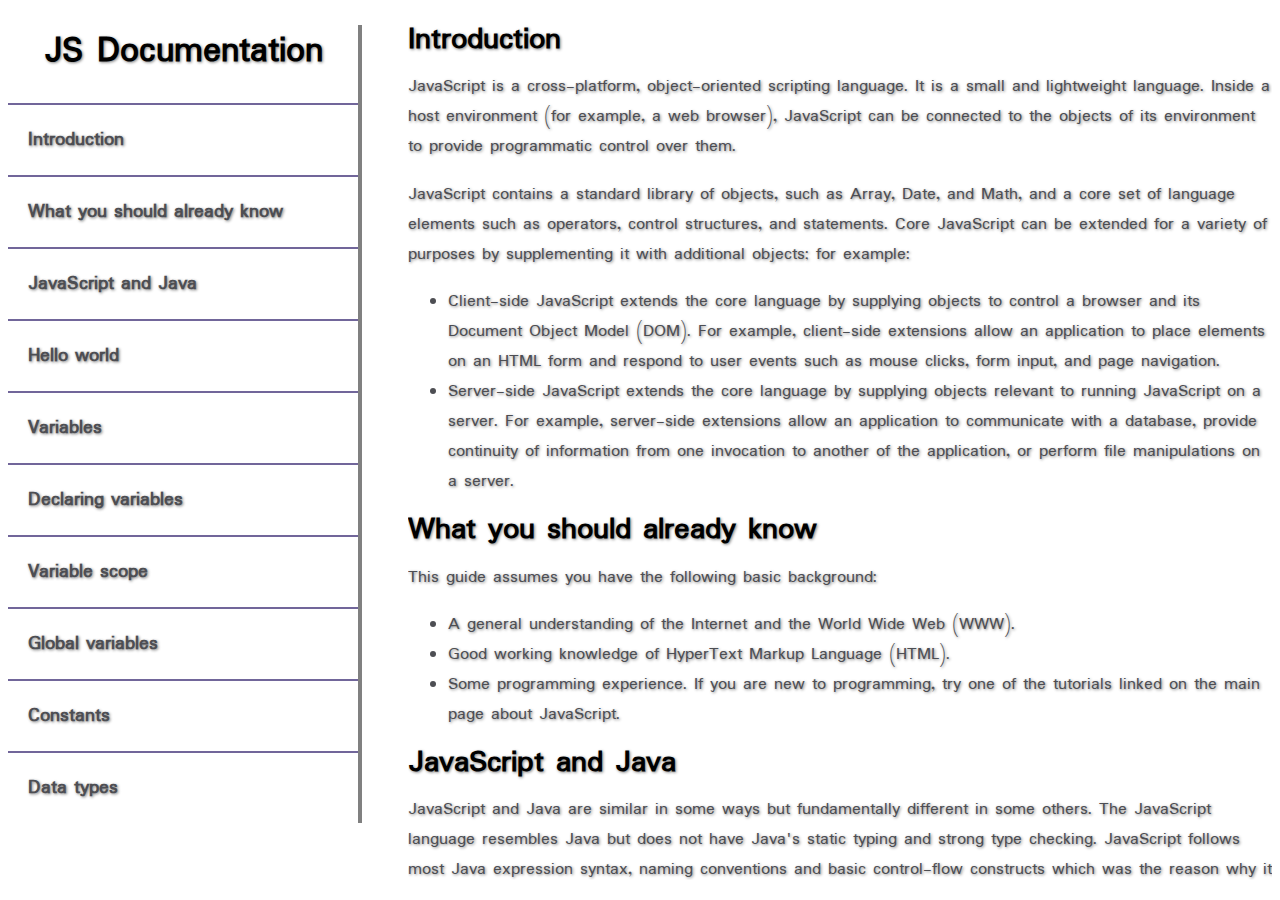
<file: js_documentation/index.html>
<!DOCTYPE html>
<html lang="en">

<head>
    <meta charset="UTF-8">
    <meta name="viewport" content="width=device-width, initial-scale=1.0">
  <script src="https://cdn.freecodecamp.org/testable-projects-fcc/v1/bundle.js"></script>
    <title>JS Documentation</title>
    <link rel="stylesheet" type="text/css" href="style.css">
</head>

<body>
    <div class="container">
        <nav id="navbar">
            <header>
                <h1 id="title">JS Documentation</h1>
                <ul class="content-list">
                    <a href="#Introduction" class="nav-link">
                        <li class="content-item">Introduction</li>
                    </a>
                    <a href="#What_you_should_already_know" class="nav-link">
                        <li class="content-item">What you should already know</li>
                    </a>
                    <a href="#JavaScript_and_Java" class="nav-link">
                        <li class="content-item">JavaScript and Java</li>
                    </a>
                    <a href="#Hello_world" class="nav-link">
                        <li class="content-item">Hello world</li>
                    </a>
                    <a href="#Variables" class="nav-link">
                        <li class="content-item">Variables</li>
                    </a>
                    <a href="#Declaring_variables" class="nav-link">
                        <li class="content-item">Declaring variables</li>
                    </a>
                    <a href="#Variable_scope" class="nav-link">
                        <li class="content-item">Variable scope</li>
                    </a>
                    <a href="#Global_variables" class="nav-link">
                        <li class="content-item">Global variables</li>
                    </a>
                    <a href="#Constants" class="nav-link">
                        <li class="content-item">Constants</li>
                    </a>
                    <a href="#Data_types" class="nav-link">
                        <li class="content-item">Data types</li>
                    </a>
                    <a href="#if...else_statement" class="nav-link">
                        <li class="content-item">if...else statement</li>
                    </a>
                    <a href="#while_statement" class="nav-link">
                        <li class="content-item">while statement</li>
                    </a>
                    <a href="#Function_declarations" class="nav-link">
                        <li class="content-item">Function declarations</li>
                    </a>
                    <a href="#Reference" class="nav-link">
                        <li class="content-item">Reference</li>
                    </a>
                </ul>
            </header>
        </nav>
        <main id="main-doc">
            <section class="main-section" id="Introduction">
                <header>Introduction</header>
                <div class="text">
                    <p>
                        JavaScript is a cross-platform, object-oriented scripting language. It is a small and
                        lightweight language. Inside a host environment (for example, a web browser), JavaScript can be
                        connected to the objects of its environment to provide programmatic control over them.
                    </p>
                    <p>
                        JavaScript contains a standard library of objects, such as Array, Date, and Math, and a core set
                        of language elements such as operators, control structures, and statements. Core JavaScript can
                        be extended for a variety of purposes by supplementing it with additional objects; for example:
                    </p>
                    <ul>
                        <li>
                            Client-side JavaScript extends the core language by supplying objects to control a browser
                            and its Document Object Model (DOM). For example, client-side extensions allow an
                            application to place elements on an HTML form and respond to user events such as mouse
                            clicks, form input, and page navigation.
                        </li>
                        <li>
                            Server-side JavaScript extends the core language by supplying objects relevant to running
                            JavaScript on a server. For example, server-side extensions allow an application to
                            communicate with a database, provide continuity of information from one invocation to
                            another of the application, or perform file manipulations on a server.
                        </li>
                    </ul>

                </div>
            </section>
            <section class="main-section" id="What_you_should_already_know">
                <header>What you should already know</header>
                <div class="text">
                    <p>
                        This guide assumes you have the following basic background:
                    </p>
                    <ul>
                        <li>
                            A general understanding of the Internet and the World Wide Web (WWW).
                        </li>
                        <li>
                            Good working knowledge of HyperText Markup Language (HTML).
                        </li>
                        <li>
                            Some programming experience. If you are new to programming, try one of the tutorials linked
                            on the main page about JavaScript.
                        </li>
                    </ul>

                </div>
            </section>
            <section class="main-section" id="JavaScript_and_Java">
                <header>JavaScript and Java</header>
                <div class="text">
                    <p>
                        JavaScript and Java are similar in some ways but fundamentally different in some others. The
                        JavaScript language resembles Java but does not have Java's static typing and strong type
                        checking. JavaScript follows most Java expression syntax, naming conventions and basic
                        control-flow constructs which was the reason why it was renamed from LiveScript to JavaScript.
                    </p>
                    <p>
                        In contrast to Java's compile-time system of classes built by declarations, JavaScript supports
                        a runtime system based on a small number of data types representing numeric, Boolean, and string
                        values. JavaScript has a prototype-based object model instead of the more common class-based
                        object model. The prototype-based model provides dynamic inheritance; that is, what is inherited
                        can vary for individual objects. JavaScript also supports functions without any special
                        declarative requirements. Functions can be properties of objects, executing as loosely typed
                        methods.
                    </p>
                    <p>
                        JavaScript is a very free-form language compared to Java. You do not have to declare all
                        variables, classes, and methods. You do not have to be concerned with whether methods are
                        public, private, or protected, and you do not have to implement interfaces. Variables,
                        parameters, and function return types are not explicitly typed.
                    </p>
                </div>
            </section>
            <section class="main-section" id="Hello_world">
                <header>Hello world</header>
                <div class="text">
                    <p>
                        To get started with writing JavaScript, open the Scratchpad and write your first "Hello world"
                        JavaScript code:
                    </p>
                    <div class="code-box">
                        <code>
                                function greetMe(yourName) { alert("Hello " + yourName); }<br>
                                greetMe("World");
                            </code>
                    </div>
                    <p>
                        Select the code in the pad and hit Ctrl+R to watch it unfold in your browser!
                    </p>
                </div>
            </section>
            <section class="main-section" id="Variables">
                <header>Variables</header>
                <div class="text">
                    <p>
                        You use variables as symbolic names for values in your application. The names of variables,
                        called identifiers, conform to certain rules.
                    </p>
                    <p>
                        A JavaScript identifier must start with a letter, underscore (_), or dollar sign ($); subsequent
                        characters can also be digits (0-9). Because JavaScript is case sensitive, letters include the
                        characters "A" through "Z" (uppercase) and the characters "a" through "z" (lowercase).
                    </p>
                    <p>
                        You can use ISO 8859-1 or Unicode letters such as å and ü in identifiers. You can also use the
                        Unicode escape sequences as characters in identifiers. Some examples of legal names are
                        Number_hits, temp99, and _name.
                    </p>
                </div>
            </section>
            <section class="main-section" id="Declaring_variables">
                <header>Declaring variables</header>
                <div class="text">
                    <p>You can declare a variable in three ways:</p>
                    <p>With the keyword var. For example,</p>
                    <div class="code-box">
                        <code>
                                var x = 42.
                            </code>
                    </div>
                    <p>This syntax can be used to declare both local and global variables.</p>
                    <p>By simply assigning it a value. For example,</p>
                    <div class="code-box">
                        <code>
                                x = 42.
                            </code>
                    </div>
                    <p>
                        This always declares a global variable. It generates a strict JavaScript warning. You shouldn't
                        use this variant.
                    </p>

                </div>
            </section>
            <section class="main-section" id="Variable_scope">
                <header>Variable scope</header>
                <div class="text">
                    <p>
                        When you declare a variable outside of any function, it is called a global variable, because it
                        is available to any other code in the current document. When you declare a variable within a
                        function, it is called a local variable, because it is available only within that function.

                        JavaScript before ECMAScript 2015 does not have block statement scope; rather, a variable
                        declared within a block is local to the function (or global scope) that the block resides
                        within. For example the following code will log 5, because the scope of x is the function (or
                        global context) within which x is declared, not the block, which in this case is an if
                        statement.
                    </p>
                    <div class="code-box">
                        <code>
                            if (true) { var x = 5; } console.log(x); // 5
                        </code>
                    </div>
                    <p>
                        This behavior changes, when using the let declaration introduced in ECMAScript 2015
                    </p>
                    <div class="code-box">
                        <code>
                            if (true) { let y = 5; } console.log(y); // ReferenceError: y is not defined
                        </code>
                    </div>

                </div>
            </section>
            <section class="main-section" id="Global_variables">
                <header>Global variables</header>
                <div class="text">
                    <p>
                        Global variables are in fact properties of the global object. In web pages the global object is
                        window, so you can set and access global variables using the window.variable syntax.
                    </p>
                    <p>
                        Consequently, you can access global variables declared in one window or frame from another
                        window or frame by specifying the window or frame name. For example, if a variable called
                        phoneNumber is declared in a document, you can refer to this variable from an iframe as
                        parent.phoneNumber.
                    </p>
                </div>
            </section>
            <section class="main-section" id="Constants">
                <header>Constants</header>
                <div class="text">
                    <p>
                        You can create a read-only, named constant with the const keyword. The syntax of a constant
                        identifier is the same as for a variable identifier: it must start with a letter, underscore or
                        dollar sign and can contain alphabetic, numeric, or underscore characters.
                    </p>
                    <div class="code-box">
                        <code>
                            const PI = 3.14;  
                        </code>
                    </div>
                    <p>
                        A constant cannot change value through assignment or be re-declared while the script is running.
                        It has to be initialized to a value.

                        The scope rules for constants are the same as those for let block scope variables. If the const
                        keyword is omitted, the identifier is assumed to represent a variable.

                        You cannot declare a constant with the same name as a function or variable in the same scope.
                        For example:
                    </p>
                    <div class="code-box">
                        <code>
                            // THIS WILL CAUSE AN ERROR function f() {}; const f = 5; // THIS WILL
                            CAUSE AN ERROR ALSO function f() { const g = 5; var g; //statements
                            }  
                        </code>
                    </div>
                    <p>
                        However, object attributes are not protected, so the following statement is executed without
                        problems.
                    </p>
                    <div class="code-box">
                        <code>
                            const MY_OBJECT = {"key": "value"}; MY_OBJECT.key = "otherValue";
                        </code>
                    </div>

                </div>
            </section>
            <section class="main-section" id="Data_types">
                <header>Data types</header>
                <div class="text">
                    <p>
                        The latest ECMAScript standard defines seven data types:
                    </p>
                    <ul>
                        <li>
                            <p>Six data types that are primitives:</p>
                            <ul>
                                <li>Boolean. true and false.</li>
                                <li>null. A special keyword denoting a null value. Because JavaScript is case-sensitive,
                                    null is not the same as Null, NULL, or any other variant.</li>
                                <li>undefined. A top-level property whose value is undefined.</li>
                                <li>Number. 42 or 3.14159.</li>
                                <li>String. "Howdy"</li>
                                <li>Symbol (new in ECMAScript 2015). A data type whose instances are unique and
                                    immutable</li>
                            </ul>
                        </li>
                        <li>and Object</li>
                    </ul>
                    <p>
                        Although these data types are a relatively small amount, they enable you to perform useful
                        functions with your applications. Objects and functions are the other fundamental elements in
                        the language. You can think of objects as named containers for values, and functions as
                        procedures that your application can perform.
                    </p>
                </div>
            </section>
            <section class="main-section" id="if...else_statement">
                <header>
                    if...else statement
                </header>
                <div class="text">
                    <p>
                        Use the if statement to execute a statement if a logical condition is true. Use the optional
                        else clause to execute a statement if the condition is false. An if statement looks as follows:
                    </p>
                    <div class="code-box">
                        <code>
                            if (condition) { statement_1; } else { statement_2; }
                        </code>
                    </div>
                    <p>
                        condition can be any expression that evaluates to true or false. See Boolean for an explanation
                        of what evaluates to true and false. If condition evaluates to true, statement_1 is executed;
                        otherwise, statement_2 is executed. statement_1 and statement_2 can be any statement, including
                        further nested if statements.
                        You may also compound the statements using else if to have multiple conditions tested in
                        sequence, as follows:
                    </p>
                    <div class="code-box">
                        <code>
                            if (condition_1) { statement_1; } else if (condition_2) { statement_2;
                            } else if (condition_n) { statement_n; } else { statement_last; }
                        </code>
                    </div>
                    <p>
                        In the case of multiple conditions only the first logical condition which evaluates to true will
                        be executed. To execute multiple statements, group them within a block statement ({ ... }) . In
                        general, it's good practice to always use block statements, especially when nesting if
                        statements:
                    </p>
                    <div class="code-box">
                        <code>
                            if (condition) { statement_1_runs_if_condition_is_true;
                                statement_2_runs_if_condition_is_true; } else {
                                statement_3_runs_if_condition_is_false;
                                statement_4_runs_if_condition_is_false; }
                        </code>
                    </div>
                    <p>
                        It is advisable to not use simple assignments in a conditional expression, because the
                        assignment can be confused with equality when glancing over the code. For example, do not use
                        the following code:
                    </p>
                    <div class="code-box">
                        <code>
                            if (x = y) { /* statements here */ }
                        </code>
                    </div>
                    <p>
                        If you need to use an assignment in a conditional expression, a common practice is to put
                        additional parentheses around the assignment. For example:
                    </p>
                    <div class="code-box">
                        <code>
                            if ((x = y)) { /* statements here */ }
                        </code>
                    </div>

                </div>
            </section>
            <section class="main-section" id="while_statement">
                <header>while statement</header>
                <div class="text">
                    <p>
                        A while statement executes its statements as long as a specified condition evaluates to true. A
                        while statement looks as follows:
                    </p>
                    <div class="code-box">
                        <code>
                            while (condition) statement
                        </code>
                    </div>
                    <p>
                        If the condition becomes false, statement within the loop stops executing and control passes to
                        the statement following the loop.
                        The condition test occurs before statement in the loop is executed. If the condition returns
                        true, statement is executed and the condition is tested again. If the condition returns false,
                        execution stops and control is passed to the statement following while.

                        To execute multiple statements, use a block statement ({ ... }) to group those statements. <br>
                        Example:
                        The following while loop iterates as long as n is less than three:
                    </p>
                    <div class="code-box">
                        <code>
                            var n = 0; var x = 0; while (n < 3) { n++; x += n; }
                        </code>
                    </div>
                    <p>
                        With each iteration, the loop increments n and adds that value to x. Therefore, x and n take on
                        the following values:
                    </p>
                    <ul>
                        <li>After the first pass: n = 1 and x = 1</li>
                        <li>After the second pass: n = 2 and x = 3</li>
                        <li>After the third pass: n = 3 and x = 6</li>
                    </ul>
                    <p>
                        After completing the third pass, the condition n < 3 is no longer true, so the loop terminates.
                            </p>
                </div>
            </section>
            <section class="main-section" id="Function_declarations">
                <header>Function declarations</header>
                <div class="text">
                    <p>
                        A function definition (also called a function declaration, or function statement) consists of
                        the function keyword, followed by:
                    </p>
                    <ul>
                        <li>The name of the function.</li>
                        <li>A list of arguments to the function, enclosed in parentheses and separated by commas.</li>
                        <li>The JavaScript statements that define the function, enclosed in curly brackets, { }.</li>
                    </ul>
                    <p>
                        For example, the following code defines a simple function named square:
                    </p>
                    <div class="code-box">
                        <code>
                            function square(number) { return number * number; }
                        </code>
                    </div>
                    <p>
                        The function square takes one argument, called number. The function consists of one statement
                        that says to return the argument of the function (that is, number) multiplied by itself. The
                        return statement specifies the value returned by the function.
                    </p>
                    <div class="code-box">
                        <code>
                            return number * number;
                        </code>
                    </div>
                    <p>
                        Primitive parameters (such as a number) are passed to functions by value; the value is passed to
                        the function, but if the function changes the value of the parameter, this change is not
                        reflected globally or in the calling function.
                    </p>
                </div>
            </section>
            <section class="main-section" id="Reference">
                <header>Reference</header>
                <div class="text">
                    <ul>
                        <li>
                            All the documentation in this page is taken from <a
                                href="https://developer.mozilla.org/en-US/docs/Web/JavaScript">MDN</a>
                        </li>
                    </ul>
                </div>
            </section>
        </main>
    </div>
</body>

</html>
</file>
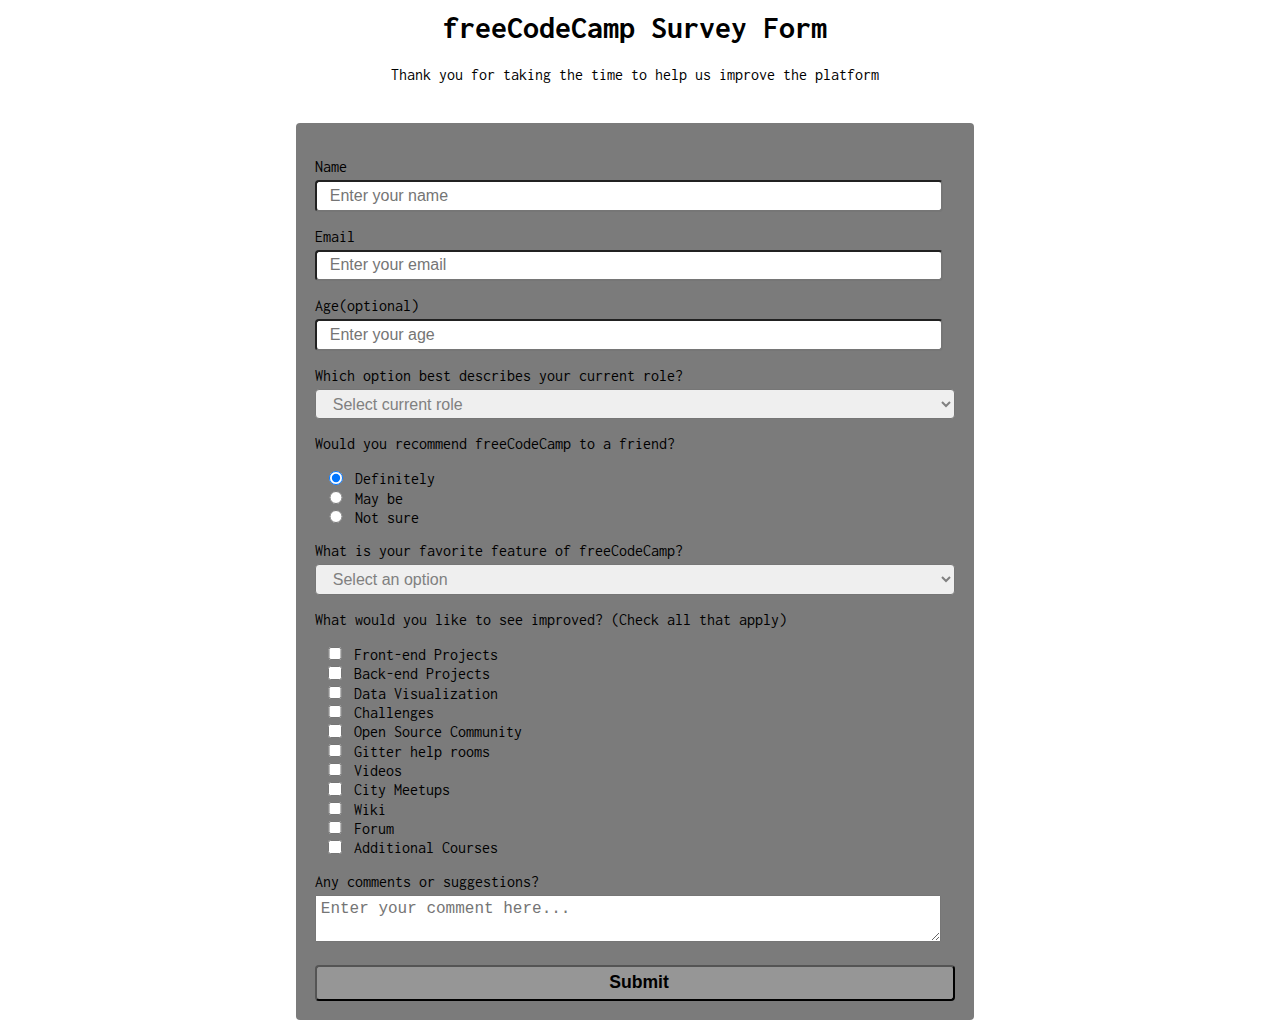
<file: survey_form/form.html>
<!DOCTYPE html>
<html>
  <head>
    <title>Survey form</title>
    <link href="form_real.css" rel="stylesheet" type="text/css"/>
    <link rel="preconnect" href="https://fonts.gstatic.com">
    <meta name="viewport" content="width=device-width, initial-scale=1.0"/>
    <link href="https://fonts.googleapis.com/css2?family=Inconsolata:wght@700&display=swap" rel="stylesheet">
  </head>
  <body>
        <div id="container">
            <h1 id="title">freeCodeCamp Survey Form</h1>
            <p id="description">Thank you for taking the time to help us improve the platform</p>
            <div id="form-container">
                <form id="survey-form">
                    <p><label for="name" id="name-label">Name</label></p>
                    <input type="text" placeholder="Enter your name" id="name" required />
                    <p><label for="email" id="email-label">Email</label></p>
                    <input type="email" placeholder="Enter your email" id="email" required />
                    <p><label for="number" id="number-label">Age(optional)</label></p>
                    <input type="number" placeholder="Enter your age" id="number" min="16" max="70"/>
                    <p><label for="dropdown">Which option best describes your current role?</label></p>
                    <select id="dropdown"/>
                        <option value="" disable selected>Select current role</option>
                        <option value="student" >Student</option>
                        <option value="job" >Full Time Job</option>
                        <option value="learner" >Full Time Learner</option>
                        <option value="no answer" >Prefer not to say</option>
                        <option value="other" >Other</option>
                    </select>
                    <p><label for="">Would you recommend freeCodeCamp to a friend?</label></p>
                    <p>
                        <input type="radio" name="recommend" value="definitely" checked="checked">Definitely<br>
                        <input type="radio" name="recommend" value="may be">May be<br>
                        <input type="radio" name="recommend" value="not sure">Not sure<br>
                    </p>
                    <p><label for="role">What is your favorite feature of freeCodeCamp?</label></p>
                    <select id="role">
                        <option value="" disable selected>Select an option</option>
                        <option value="student" >Challenges</option>
                        <option value="job" >Projects</option>
                        <option value="learner" >Community</option>
                        <option value="no answer" >Open source</option>
                    </select>
                    <p><label for="">What would you like to see improved? (Check all that apply)</label></p>
                    <p>
                        <input type="checkbox" name="improvement" value="front-end">Front-end Projects<br>
                        <input type="checkbox" name="improvement" value="back-end">Back-end Projects<br>
                        <input type="checkbox" name="improvement" value="data">Data Visualization<br>
                        <input type="checkbox" name="improvement" value="challenges">Challenges<br>
                        <input type="checkbox" name="improvement" value="open source">Open Source Community<br>
                        <input type="checkbox" name="improvement" value="help rooms">Gitter help rooms<br>
                        <input type="checkbox" name="improvement" value="videos">Videos<br>
                        <input type="checkbox" name="improvement" value="meetups">City Meetups<br>
                        <input type="checkbox" name="improvement" value="wiki">Wiki<br>
                        <input type="checkbox" name="improvement" value="forum">Forum<br>
                        <input type="checkbox" name="improvement" value="courses">Additional Courses<br>
                    </p>
                    <p><label for="">Any comments or suggestions?</label></p>
                    <textarea placeholder="Enter your comment here..."></textarea>
                    <input type="submit" id="submit"  value="Submit"/>
                </form>
            </div>
        </div>
  </body>
</html>
</file>
<file: js_documentation/style.css>
@font-face {
    font-family: myfont;
    src: url('Padauk-Regular.ttf');
}

body {
    position: relative;
    font-family: myfont;
    text-shadow: 1px 1px 3px gray;
}

::-webkit-scrollbar {
    width: 10px;
}

::-webkit-scrollbar-track {
    background: #f1f1f1;
}

::-webkit-scrollbar-thumb {
    background: #888;
}

#navbar {
    font-family: myfont;
    height: 100%;
    width: 350px;
    border-right: solid gray 4px;
}

header {
    position: relative;
    font-size: 2rem;
    font-weight: bold;
    color: black;
}

#title {
    font-size: 2.3rem;
    text-align: center;
    position: sticky;
    left: 0;
    top: 0;
}

#main-doc {
    position: absolute;
    color:#4d4e53;
    line-height: 30px;
    left: 400px;
    top: 0;
    overflow: auto;
    height: 95vh;
    font-size: 1.1rem;
    overflow-x: hidden;
}

#main-doc h1 {
    color:black;
    font-size: 1.8rem;
}

.code-box {
    background-color: rgb(225, 255, 248);
    padding:1em;
    margin: 1em;
}



.content-list {
    list-style-type: none;
    height: 80vh;
    overflow: auto;
    font-size: 1.25rem;
    padding: 0;
}


.content-item {
    padding: 1em;
    border-top: 2px solid rgba(19, 0, 87, 0.6)
}

.nav-link {
    text-decoration: none;
    color: #4d4e53;
}


@media (max-width:800px) {
    #navbar {
        width:100%;
        position: static;
        border: 0px solid black;
        text-align: center;
    }

    .content-list {
        height: 20vh;
    }

    title {
        position: static;
        padding: 0;
        margin: 0;
    }

    .content-item {
        padding: 0;
    }

    #main-doc {
        position: static;

    }


}
</file>
<file: survey_form/form_real.css>
body {
  overflow-x: hidden;
  padding:0;
  margin:0;
}


#container {
  width:100%;
  margin:0 auto;
  position:absolute;
  overflow:hidden;
  top:-10px;
  left:-5px;
  font-family:'Inconsolata', monospace;
  text-align:center;
}


#container::after {
    content: "";
    background: url("https://cdn-images-1.medium.com/max/1000/1*jGU2tv2-YsCc2r5y-V5Z7w.jpeg") fixed;
    background-size:cover;
    opacity: 0.3;
    top: 0;
    left: 0;
    bottom: 0;
    right: 0;
    position: absolute;
    z-index: -1;   
  }

#form-container {
    background-color:rgba(90,90,90,0.8);
    margin-left:auto;
    margin-right:auto;
    width:50%;
    padding: 1.2em;
    margin-top:40px;
    text-align:left;
    postion: absolute;
    z-index:3;
    border-radius:4px;
  }
  
h1 {
    font-size:2rem;
}
p {
    font-size:1rem;
}

form p{
    font-size:1rem;
    margin-bottom:5px;
  }
  
  p+input, input[type='submit'] {
    margin-left:auto;
    margin-right:auto;
    width:96%;
    font-size:1rem;
    text-indent:8px;
    border-radius:4px;
    padding:0.3em;
  }
  
  input[type='submit'] {
    margin-top: 20px;
    width:100%;
    font-weight:bold;
    font-size:1.1rem;
    background-color: rgb(150,150,150)
  }
  
  input[type='submit']:hover {
    background-color: green;
  }
  
  select {
    margin-left:auto;
    margin-right:auto;
    width:100%;
    font-size:1rem;
    text-indent:8px;
    border-radius:4px;
    color:gray;
    padding:0.3em;
  }
  
  input[type='radio'], input[type='checkbox'] {
    border: 0px;
    width: 5%;
    height: 1em;
  }

  textarea {
    width:96%;
    font-size:1rem;
    padding: 0.3em;
  }
</file>
